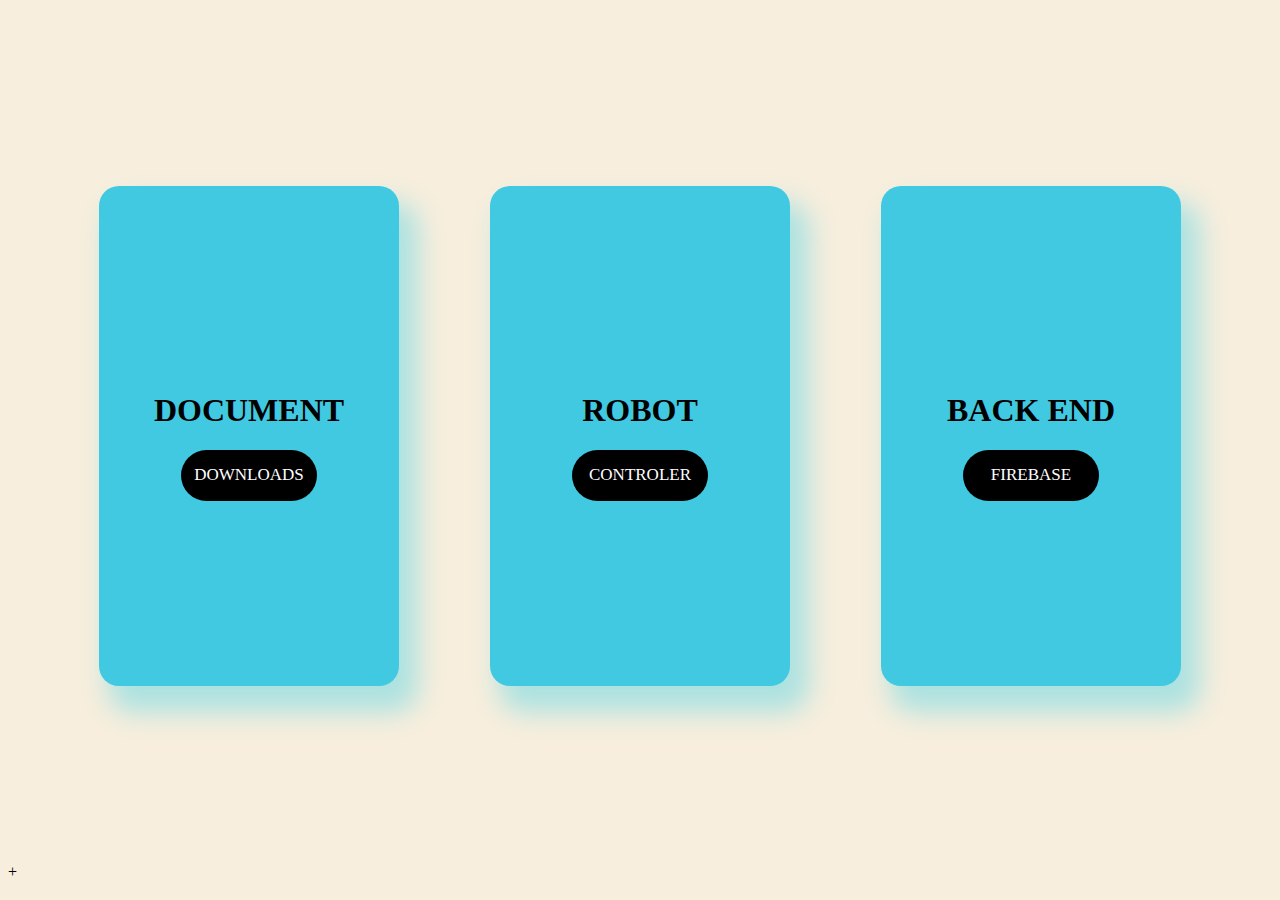
<file: index.html>
<!DOCTYPE html>
<html lang="en">
<head>
    <meta charset="UTF-8">
    <meta name="viewport" content="width=device-width, initial-scale=1.0">
    <title>HOME</title>
    <link rel="stylesheet" href="index.css">
</head>
<body> 
         <div class="centerbox">
            <div class="document">
                <h1>DOCUMENT</h1>
                <button>DOWNLOADS</button>
            </div>
            <div class="robot">
                <h1>ROBOT</h1>
                <button onclick="goToAnothercontroler()">CONTROLER</button>
            </div>
            <div class="backend">
                <h1>BACK END</h1>
                <button onclick="goToAnotherfirebase()">FIREBASE</button>
            </div>
         </div>
     <script>
        function goToAnotherfirebase() {
            window.location.href = "https://iiot-project-8fb78-default-rtdb.firebaseio.com/";  // Replace with the URL you want to navigate to
        }
        function goToAnothercontroler() {
            window.location.href = "robot.html";  // Replace with the URL you want to navigate to
        }
     </script>
</body>+
</html>
</file>
<file: index.css>
.document{
    display: flex;
    align-items: center;
    justify-content: center;
    flex-direction: column;
    width: 300px;
    height: 500px;
    background-color: #41C9E2;
    box-shadow: 14px 21px 27px 5px #ACE2E1;
    border-radius: 20px;
    animation: toptodown 3s ease 0s 1 normal forwards;

}
@keyframes toptodown {
	0% {
		animation-timing-function: ease-in;
		opacity: 0;
		transform: translateY(-250px);
	}

	38% {
		animation-timing-function: ease-out;
		opacity: 1;
		transform: translateY(0);
	}

	55% {
		animation-timing-function: ease-in;
		transform: translateY(-65px);
	}

	72% {
		animation-timing-function: ease-out;
		transform: translateY(0);
	}

	81% {
		animation-timing-function: ease-in;
		transform: translateY(-28px);
	}

	90% {
		animation-timing-function: ease-out;
		transform: translateY(0);
	}

	95% {
		animation-timing-function: ease-in;
		transform: translateY(-8px);
	}

	100% {
		animation-timing-function: ease-out;
		transform: translateY(0);
	}
}
.robot{
    display: flex;
    align-items: center;
    justify-content: center;
    flex-direction: column;
    width: 300px;
    height: 500px;
    background-color: #41C9E2;
    box-shadow: 14px 21px 27px 5px #ACE2E1;
    border-radius: 20px;
    animation: robot 3s ease 0s 1 normal forwards;

}
@keyframes robot {
	0% {
		animation-timing-function: ease-in;
		opacity: 0;
		transform: scale(0);
	}

	38% {
		animation-timing-function: ease-out;
		opacity: 1;
		transform: scale(1);
	}

	55% {
		animation-timing-function: ease-in;
		transform: scale(0.7);
	}

	72% {
		animation-timing-function: ease-out;
		transform: scale(1);
	}

	81% {
		animation-timing-function: ease-in;
		transform: scale(0.84);
	}

	89% {
		animation-timing-function: ease-out;
		transform: scale(1);
	}

	95% {
		animation-timing-function: ease-in;
		transform: scale(0.95);
	}

	100% {
		animation-timing-function: ease-out;
		transform: scale(1);
	}
}
.backend{
    display: flex;
    align-items: center;
    justify-content: center;
    flex-direction: column;
    width: 300px;
    height: 500px;
    background-color: #41C9E2;
    box-shadow: 14px 21px 27px 5px #ACE2E1;
    border-radius: 20px;
    animation: toptodown 3s ease 0s 1 normal forwards;
}
.centerbox{
    height: 95vh;
    display: flex;
    justify-content: space-evenly;
    align-items: center;
    
}
/* From Uiverse.io by Botwe-Felix5820 */ 
button {
    height: 3em;
    width: 8em;
    border: none;
    border-radius: 10em;
    background: black;
    font-size: 17px;
    color: #ffffff;
    font-family: inherit;
    font-weight: 500;
   }
   
   button:hover {
    animation: shake3856 0.3s linear infinite both;
   }
   
   @keyframes shake3856 {
    0% {
     -webkit-transform: translate(0);
     transform: translate(0);
    }
   
    20% {
     -webkit-transform: translate(-2px, 2px);
     transform: translate(-2px, 2px);
    }
   
    40% {
     -webkit-transform: translate(-2px, -2px);
     transform: translate(-2px, -2px);
    }
   
    60% {
     -webkit-transform: translate(2px, 2px);
     transform: translate(2px, 2px);
    }
   
    80% {
     -webkit-transform: translate(2px, -2px);
     transform: translate(2px, -2px);
    }
   
    100% {
     -webkit-transform: translate(0);
     transform: translate(0);
    }
   }
   
body{
    background-color: #F7EEDD;
}
</file>
